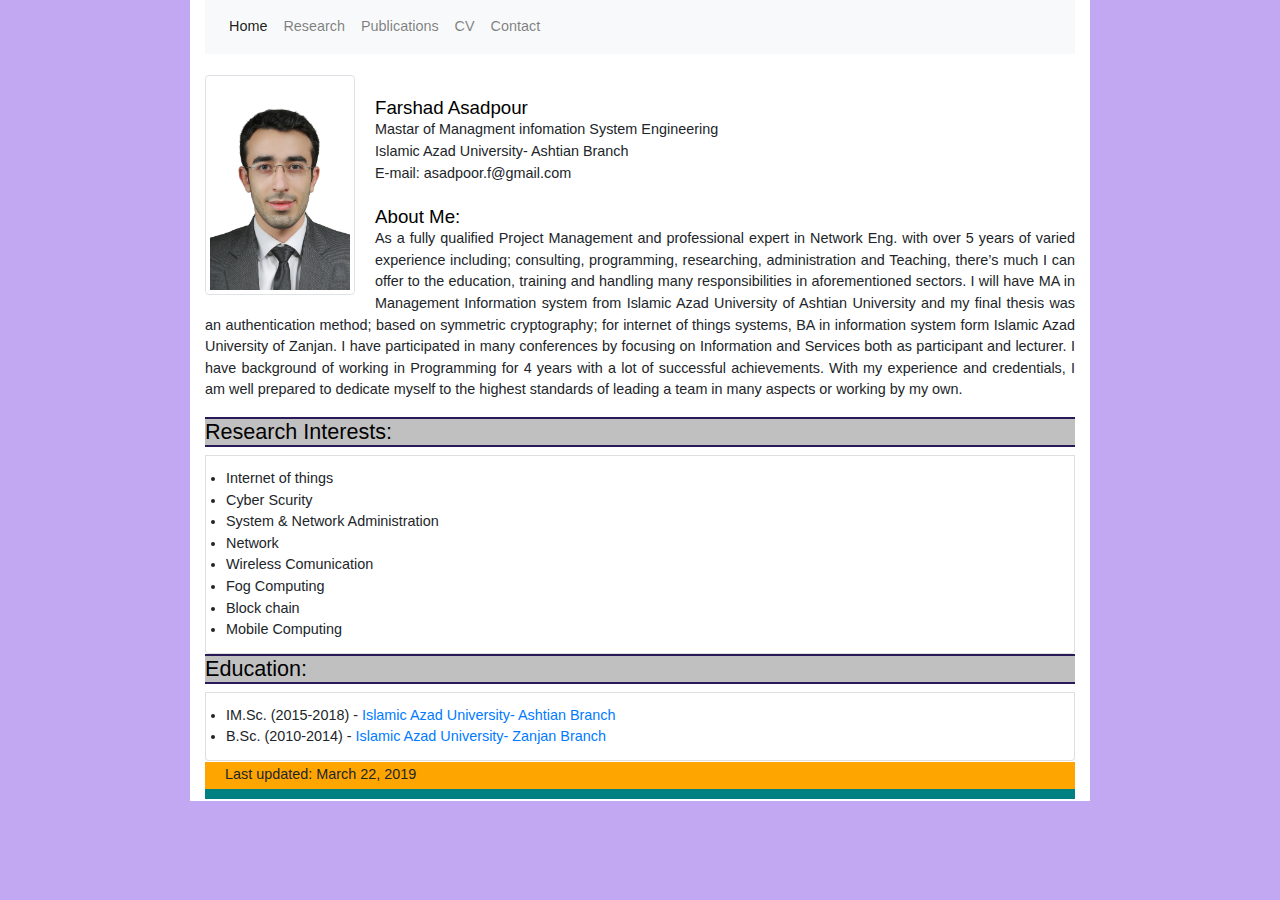
<file: index.html>
<!doctype html>
<html lang="en">
<head>
	
<link rel="stylesheet" href="https://maxcdn.bootstrapcdn.com/bootstrap/4.0.0/css/bootstrap.min.css" integrity="sha384-Gn5384xqQ1aoWXA+058RXPxPg6fy4IWvTNh0E263XmFcJlSAwiGgFAW/dAiS6JXm" crossorigin="anonymous">
<script src="https://code.jquery.com/jquery-3.2.1.slim.min.js" integrity="sha384-KJ3o2DKtIkvYIK3UENzmM7KCkRr/rE9/Qpg6aAZGJwFDMVNA/GpGFF93hXpG5KkN" crossorigin="anonymous"></script>
<script src="https://cdnjs.cloudflare.com/ajax/libs/popper.js/1.12.9/umd/popper.min.js" integrity="sha384-ApNbgh9B+Y1QKtv3Rn7W3mgPxhU9K/ScQsAP7hUibX39j7fakFPskvXusvfa0b4Q" crossorigin="anonymous"></script>
<script src="https://maxcdn.bootstrapcdn.com/bootstrap/4.0.0/js/bootstrap.min.js" integrity="sha384-JZR6Spejh4U02d8jOt6vLEHfe/JQGiRRSQQxSfFWpi1MquVdAyjUar5+76PVCmYl" crossorigin="anonymous"></script>
<link rel="stylesheet" href="style.css" type="text/css" />
<!–– Header ––> 
<title>Farshad Asadpour</title>
</head>
<body>
<div id="content" >
<div class="container">

	
<!––  Start navbar ––> 
<div>
<nav class="navbar navbar-expand-lg navbar-light bg-light">
  <button class="navbar-toggler" type="button" data-toggle="collapse" data-target="#navbarNav" aria-controls="navbarNav" aria-expanded="false" aria-label="Toggle navigation">
    <span class="navbar-toggler-icon"></span>
  </button>
  <div class="collapse navbar-collapse" id="navbarNav">
    <ul class="navbar-nav">
      <li class="nav-item active">
        <a class="nav-link" href="index.html">Home <span class="sr-only">(current)</span></a>
      </li>
      <li class="nav-item">
        <a class="nav-link" href="research.html">Research</a>
      </li>
      <li class="nav-item">
        <a class="nav-link" href="publication.html">Publications</a>
      </li>
      <li class="nav-item">
        <a class="nav-link" href="https://linkedin.com/in/farshadasadpour">CV</a>
      </li>
      <li class="nav-item">
        <a class="nav-link" href="contact.html">Contact</a>
      </li>
    </ul>
  </div>
</nav>
</div>

<!––  End navbar ––> 
<div>
	<!––  Strat_Profile Picture ––> 	
	<br />
			<img src="Pictures/Farshad.jpg" class="img-thumbnail" alt="Farshad" width="150" height="211" id="my_pic"  align="top" border="1" />
		<br />
	<!–– End_Profile Picture ––> 
	<!-- Strat content-->
	
		<div>
		<h2>Farshad Asadpour</h2>
		Mastar of Managment infomation System Engineering
		<br />
		Islamic Azad University- Ashtian Branch
		<br />
		E-mail: asadpoor.f@gmail.com
		<br /><br />
		</div>
		<div>
		<h2>About Me:</h2>
			<p align="justify">
		As a fully qualified Project Management and professional expert in Network Eng. with over 5 years of varied experience including; consulting, programming, researching, administration and Teaching, there’s much I can offer to the education, training and handling many responsibilities in aforementioned sectors. I will have MA in Management Information system from Islamic Azad University of Ashtian University and my final thesis was an authentication method; based on symmetric cryptography; for internet of things systems, BA in information system form Islamic Azad University of Zanjan. I have participated in many conferences by focusing on Information and Services both as participant and lecturer. I have background of working in Programming for 4 years with a lot of successful achievements. With my experience and credentials, I am well prepared to dedicate myself to the highest standards of leading a team in many aspects or working by my own.
		</p>
	</div>
	</div>
	<!-- Strat content-->
	<!-- Start Research Interests:-->
		<div>
		<h1>Research Interests:</h1>
			<ul class="list-group-item">
				<li>Internet of things</li>
				<li>Cyber Scurity</li>
  				<li>System & Network Administration</li>
  				<li>Network</li>
				<li>Wireless Comunication</li>
  				<li>Fog Computing</li>
				<li>Block chain</li>
				<li>Mobile Computing</li>
			</ul>
		</div>
	<!-- End Research Interests:-->
	<!-- Start Education-->
		<div>
		<h1>Education:</h1>
			<ul class="list-group-item">
				<li>IM.Sc. (2015-2018) - <a href="http://www.aiau.ac.ir/" target="_self">Islamic Azad University- Ashtian Branch</a></li>
  				<li>B.Sc. (2010-2014) - <a href="http://www.iauz.ac.ir/" target="_self">Islamic Azad University- Zanjan Branch</a></li>
			</ul>
		</div>
<!-- End Education-->

  <div class = "footerholder">
		<div class = "footermenu">
			<div class = "footerhoriznav">
				<p style="font-size: 1em;">Last updated: March 22, 2019 </p>
			</div>
		</div>
	</div>
</div>
</div>
</body>
</html>
</file>
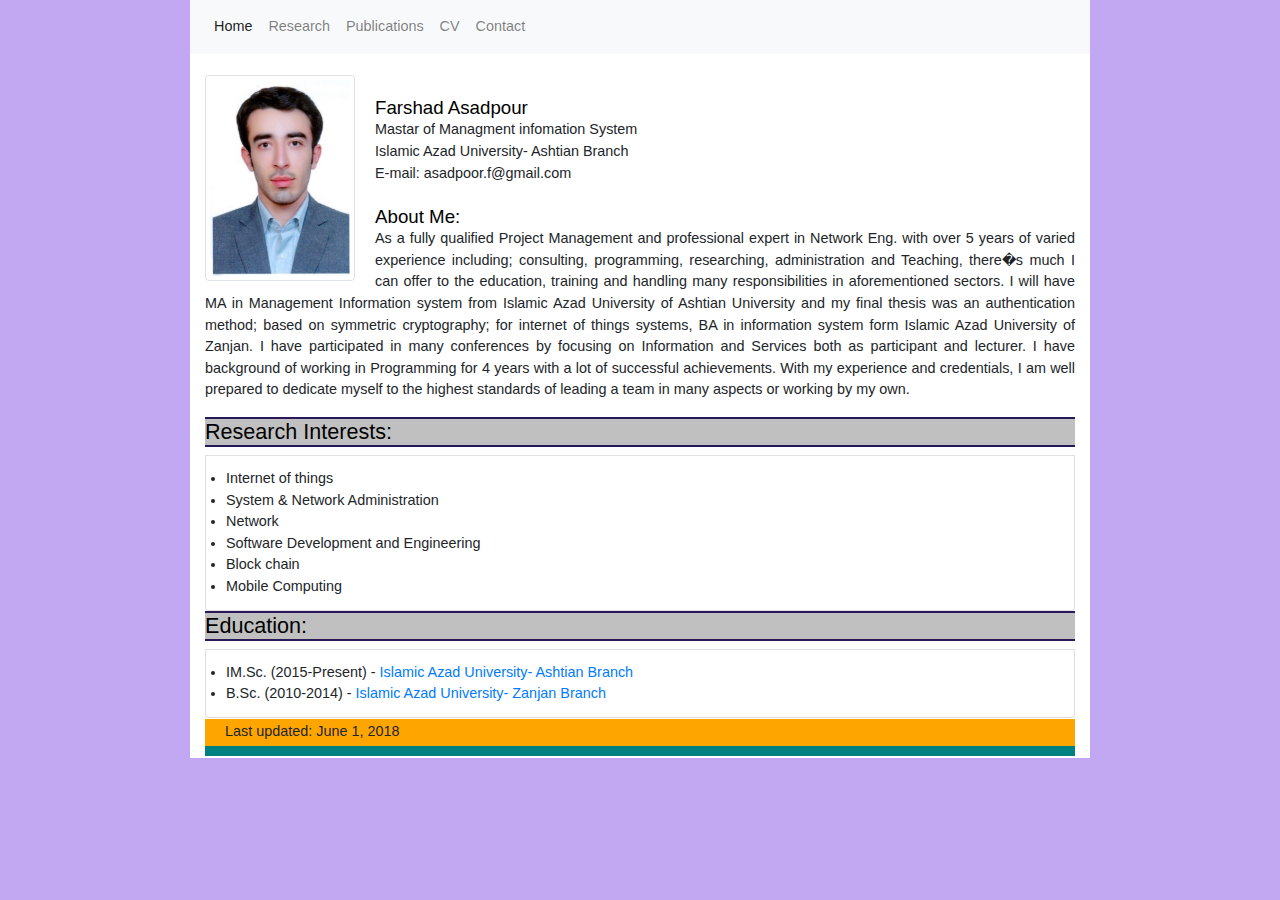
<file: gp-pages/index.html>
<html>
<head>
<link rel="stylesheet" href="https://maxcdn.bootstrapcdn.com/bootstrap/4.0.0/css/bootstrap.min.css" integrity="sha384-Gn5384xqQ1aoWXA+058RXPxPg6fy4IWvTNh0E263XmFcJlSAwiGgFAW/dAiS6JXm" crossorigin="anonymous">
<script src="https://code.jquery.com/jquery-3.2.1.slim.min.js" integrity="sha384-KJ3o2DKtIkvYIK3UENzmM7KCkRr/rE9/Qpg6aAZGJwFDMVNA/GpGFF93hXpG5KkN" crossorigin="anonymous"></script>
<script src="https://cdnjs.cloudflare.com/ajax/libs/popper.js/1.12.9/umd/popper.min.js" integrity="sha384-ApNbgh9B+Y1QKtv3Rn7W3mgPxhU9K/ScQsAP7hUibX39j7fakFPskvXusvfa0b4Q" crossorigin="anonymous"></script>
<script src="https://maxcdn.bootstrapcdn.com/bootstrap/4.0.0/js/bootstrap.min.js" integrity="sha384-JZR6Spejh4U02d8jOt6vLEHfe/JQGiRRSQQxSfFWpi1MquVdAyjUar5+76PVCmYl" crossorigin="anonymous"></script>
<link rel="stylesheet" href="style.css" type="text/css" />

<title>Farshad Asadpour</title>
</head>
<body>
<div id="content">
<div>
<nav class="navbar navbar-expand-lg navbar-light bg-light">

  <button class="navbar-toggler" type="button" data-toggle="collapse" data-target="#navbarNav" aria-controls="navbarNav" aria-expanded="false" aria-label="Toggle navigation">
    <span class="navbar-toggler-icon"></span>
  </button>
  <div class="collapse navbar-collapse" id="navbarNav">
    <ul class="navbar-nav">
      <li class="nav-item active">
        <a class="nav-link" href="index.html">Home <span class="sr-only">(current)</span></a>
      </li>
      <li class="nav-item">
        <a class="nav-link" href="research.html">Research</a>
      </li>
      <li class="nav-item">
        <a class="nav-link" href="publication.html">Publications</a>
      </li>
      <li class="nav-item">
        <a class="nav-link" href="Files/Farshad Asadpour - V6-2.pdf">CV</a>
      </li>
      <li class="nav-item">
        <a class="nav-link" href="contact.html">Contact</a>
      </li>
    </ul>
  </div>
</nav>
</div>	
<div class="container-fluid">

		<br />
			<img src="Pictures/Farshad.jpg" class="img-thumbnail" alt="Farshad" width="150" height="211" id="my_pic"  align="top" border="1" />
		<br />
		<div>

			
			
			
		<h2>Farshad Asadpour</h2>
		Mastar of Managment infomation System
		<br />
		Islamic Azad University- Ashtian Branch
		<br />
		E-mail: asadpoor.f@gmail.com
		<br /><br />
		</div>
		<div>
		<h2>About Me:</h2>
			<p align="justify">
		As a fully qualified Project Management and professional expert in Network Eng. with over 5 years of varied experience including; consulting, programming, researching, administration and Teaching, there�s much I can offer to the education, training and handling many responsibilities in aforementioned sectors. I will have MA in Management Information system from Islamic Azad University of Ashtian University and my final thesis was an authentication method; based on symmetric cryptography; for internet of things systems, BA in information system form Islamic Azad University of Zanjan. I have participated in many conferences by focusing on Information and Services both as participant and lecturer. I have background of working in Programming for 4 years with a lot of successful achievements. With my experience and credentials, I am well prepared to dedicate myself to the highest standards of leading a team in many aspects or working by my own.
		</p>
		</div>
		<div>
		<h1>Research Interests:</h1>
			<ul class="list-group-item">
				<li>Internet of things</li>
  				<li>System & Network Administration</li>
  				<li>Network</li>
  				<li>Software Development and Engineering</li>
				<li>Block chain</li>
				<li>Mobile Computing</li>
			</ul>
		</div>
		<div>
		<h1>Education:</h1>
			<ul class="list-group-item">
				<li>IM.Sc. (2015-Present) - <a href="http://www.aiau.ac.ir/" target="_self">Islamic Azad University- Ashtian Branch</a></li>
  				<li>B.Sc. (2010-2014) - <a href="http://www.iauz.ac.ir/" target="_self">Islamic Azad University- Zanjan Branch</a></li>
			</ul>
		</div>

  <div class = "footerholder">
		<div class = "footermenu">
			<div class = "footerhoriznav">
				<p style="font-size: 1em;">Last updated: June 1, 2018 </p>
			</div>
		</div>
	</div>
</div>
</div>
</body>
</html>
</file>
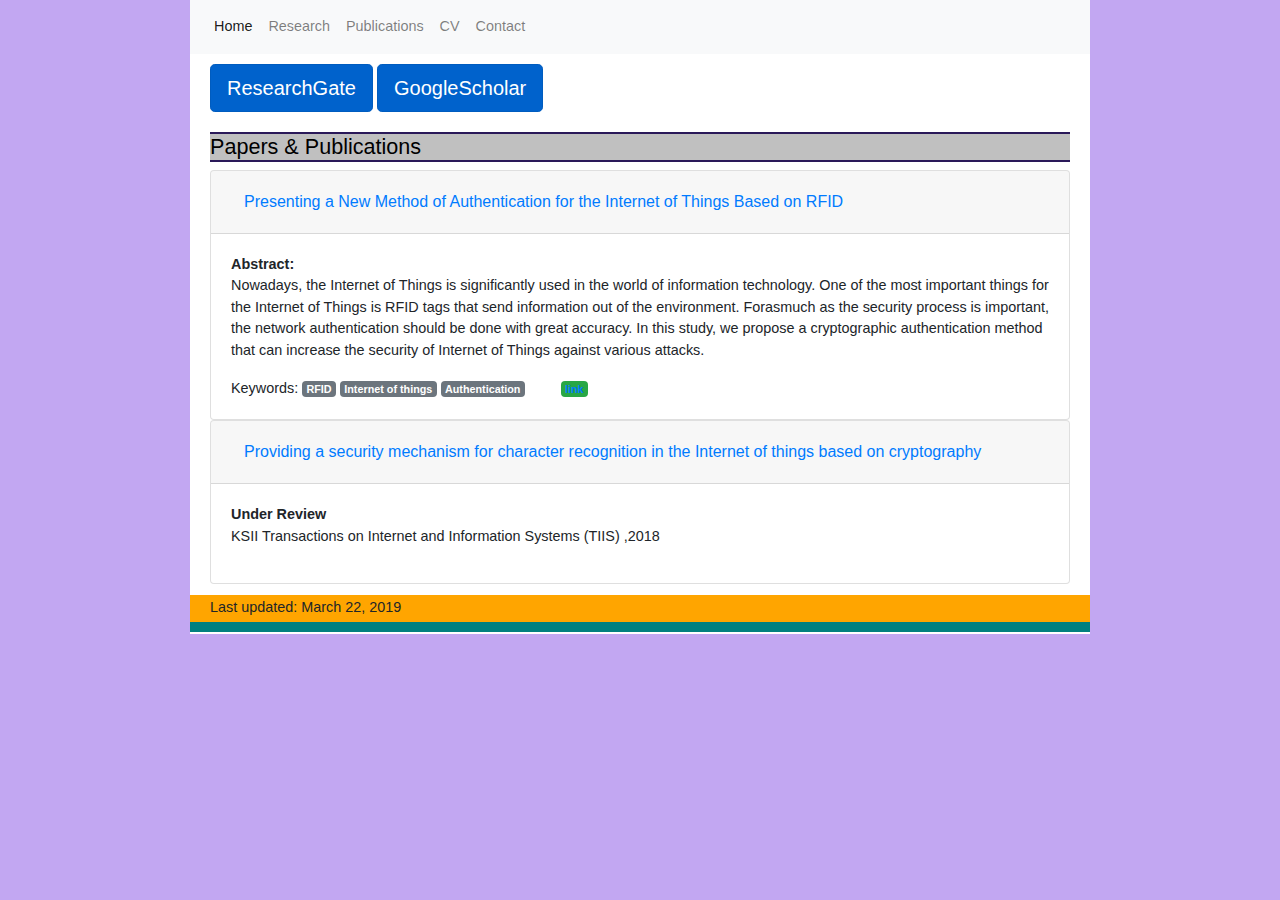
<file: publication.html>
<html>

<head>
<link rel="stylesheet" href="https://maxcdn.bootstrapcdn.com/bootstrap/4.0.0/css/bootstrap.min.css" integrity="sha384-Gn5384xqQ1aoWXA+058RXPxPg6fy4IWvTNh0E263XmFcJlSAwiGgFAW/dAiS6JXm" crossorigin="anonymous">
<script src="https://code.jquery.com/jquery-3.2.1.slim.min.js" integrity="sha384-KJ3o2DKtIkvYIK3UENzmM7KCkRr/rE9/Qpg6aAZGJwFDMVNA/GpGFF93hXpG5KkN" crossorigin="anonymous"></script>
<script src="https://cdnjs.cloudflare.com/ajax/libs/popper.js/1.12.9/umd/popper.min.js" integrity="sha384-ApNbgh9B+Y1QKtv3Rn7W3mgPxhU9K/ScQsAP7hUibX39j7fakFPskvXusvfa0b4Q" crossorigin="anonymous"></script>
<script src="https://maxcdn.bootstrapcdn.com/bootstrap/4.0.0/js/bootstrap.min.js" integrity="sha384-JZR6Spejh4U02d8jOt6vLEHfe/JQGiRRSQQxSfFWpi1MquVdAyjUar5+76PVCmYl" crossorigin="anonymous"></script>
<link rel="stylesheet" href="style.css" type="text/css" />
<title>Farshad Asadpour</title>
</head>

<body>
<div id = "content">

<div>
<nav class="navbar navbar-expand-lg navbar-light bg-light">

  <button class="navbar-toggler" type="button" data-toggle="collapse" data-target="#navbarNav" aria-controls="navbarNav" aria-expanded="false" aria-label="Toggle navigation">
    <span class="navbar-toggler-icon"></span>
  </button>
  <div class="collapse navbar-collapse" id="navbarNav">
    <ul class="navbar-nav">
      <li class="nav-item active">
        <a class="nav-link" href="index.html">Home <span class="sr-only">(current)</span></a>
      </li>
      <li class="nav-item">
        <a class="nav-link" href="research.html">Research</a>
      </li>
      <li class="nav-item">
        <a class="nav-link" href="publication.html">Publications</a>
      </li>
      <li class="nav-item">
        <a class="nav-link" href="Files/Farshad Asadpour-V15-2018.pdf">CV</a>
      </li>
      <li class="nav-item">
        <a class="nav-link" href="contact.html">Contact</a>
      </li>
    </ul>
  </div>
</nav>
<div>
</div>
<div class="centercontent">
<a href="https://www.researchgate.net/profile/Farshad_Asadpour?ev=hdr_xprf&_sg=BPOCOP4kco_mxOubMPbh0CiYms_dTQqYDUptErBS8_iBX2NKWJ4jnbLPuw7difLnIisL0fgPjmD2KX1bT-8KIHv7" class="btn btn-primary btn-lg active" role="button" aria-pressed="true">ResearchGate</a>
<a href="https://scholar.google.com/citations?user=MOluZpsAAAAJ&hl=en" class="btn btn-primary btn-lg active" role="button" aria-pressed="true">GoogleScholar</a>

</div>
</div>
<div>
	<div class="centercontent">
			<h1><a id="publication">Papers & Publications</a></h1>
                     
<div id="accordion">
  <div class="card">
    <div class="card-header" id="headingOne">
      <h5 class="mb-0">
        <button class="btn btn-link" data-toggle="collapse" data-target="#collapseOne" aria-expanded="true" aria-controls="collapseOne">
          Presenting a New Method of Authentication for the Internet of Things Based on RFID
        </button>
      </h5>
    </div>

    <div id="collapseOne" class="collapse show" aria-labelledby="headingOne" data-parent="#accordion">
      <div class="card-body">
		  <strong>Abstract:</strong>
		<p>Nowadays, the Internet of Things is significantly used in the world of information technology. One of the most important things for the Internet of Things is RFID tags that send information out of the environment. Forasmuch as the security process is important, the network authentication should be done with great accuracy. In this study, we propose a cryptographic authentication method that can increase the security of Internet of Things against various attacks.</p>
		<span>Keywords: <span class="badge badge-secondary">RFID</span> <span class="badge badge-secondary">Internet of things</span> <span class="badge badge-secondary">Authentication</span></span> &nbsp;&nbsp;&nbsp;&nbsp;&nbsp;&nbsp;&nbsp; <span class="badge badge-success"><a  href="https://link.springer.com/chapter/10.1007%2F978-3-319-72550-5_48">link</a></span>
		
      </div>	
    </div>
  </div>
	
	<div class="card">
    <div class="card-header" id="headingOne">
      <h5 class="mb-0">
        <button class="btn btn-link" data-toggle="collapse" data-target="#collapseOne" aria-expanded="true" aria-controls="collapseOne">
          Providing a security mechanism for character recognition in the Internet of things based on cryptography
        </button>
      </h5>
    </div>

    <div id="collapseOne" class="collapse show" aria-labelledby="headingOne" data-parent="#accordion">
      <div class="card-body">
		  <strong>Under Review</strong>
		<p>KSII Transactions on Internet and Information Systems (TIIS) ,2018</p>
		
      </div>
		

		
		
    </div>
  </div>
	
</div>
		
		
	</div>
</div>
	<div class = "footerholder">
		<div class = "footermenu">
			<div class = "footerhoriznav">
				<p style="font-size: 1em;">Last updated: March 22, 2019 </p>
			</div>
		</div>
	</div>
	
	</div>
</body>
</html>
</file>
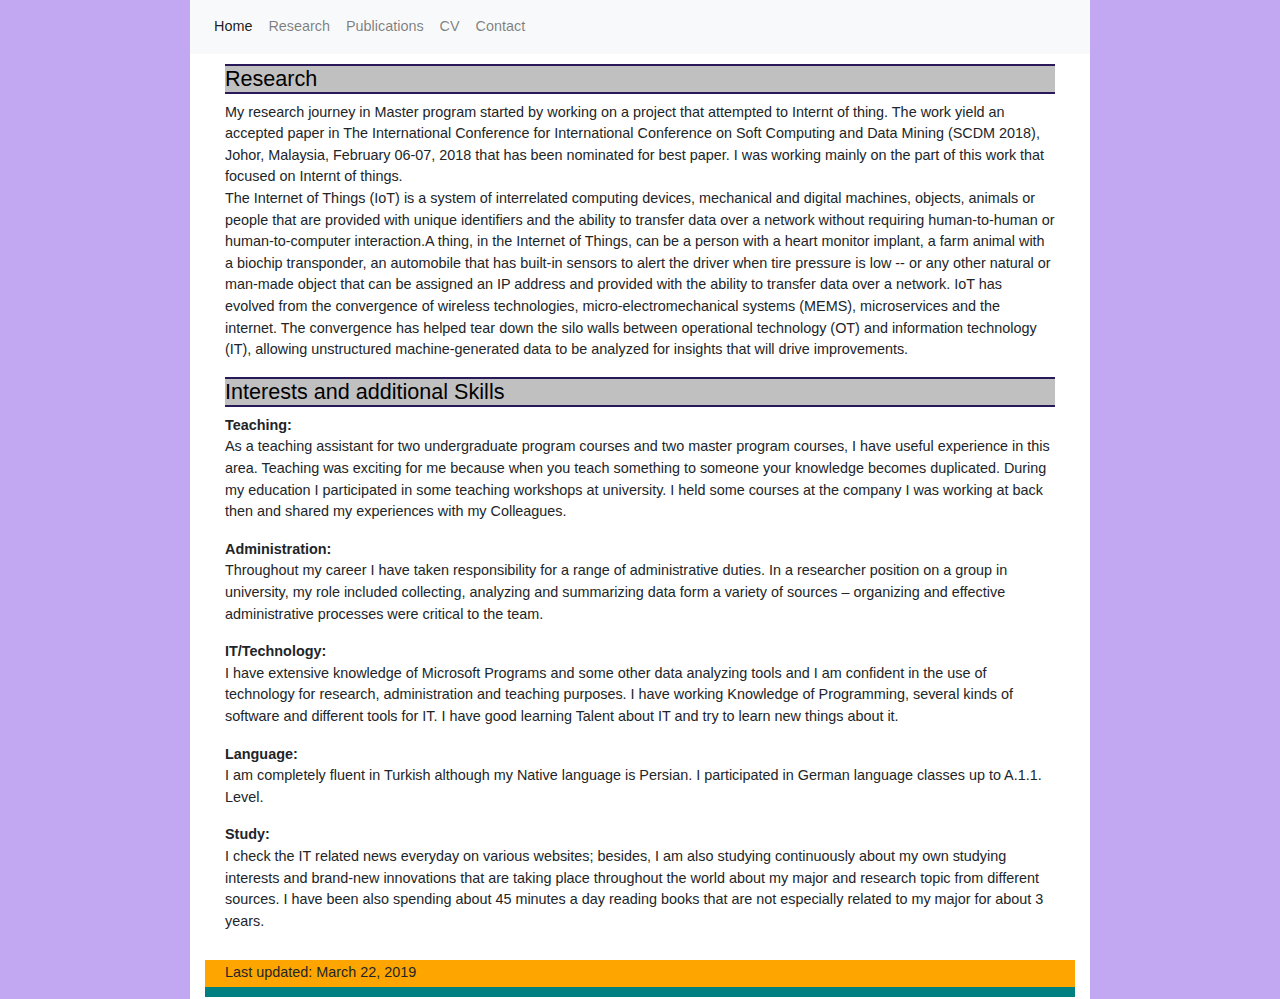
<file: research.html>
<!doctype html>
<html lang="en">

<head>
<link rel="stylesheet" href="https://maxcdn.bootstrapcdn.com/bootstrap/4.0.0/css/bootstrap.min.css" integrity="sha384-Gn5384xqQ1aoWXA+058RXPxPg6fy4IWvTNh0E263XmFcJlSAwiGgFAW/dAiS6JXm" crossorigin="anonymous">
<script src="https://code.jquery.com/jquery-3.2.1.slim.min.js" integrity="sha384-KJ3o2DKtIkvYIK3UENzmM7KCkRr/rE9/Qpg6aAZGJwFDMVNA/GpGFF93hXpG5KkN" crossorigin="anonymous"></script>
<script src="https://cdnjs.cloudflare.com/ajax/libs/popper.js/1.12.9/umd/popper.min.js" integrity="sha384-ApNbgh9B+Y1QKtv3Rn7W3mgPxhU9K/ScQsAP7hUibX39j7fakFPskvXusvfa0b4Q" crossorigin="anonymous"></script>
<script src="https://maxcdn.bootstrapcdn.com/bootstrap/4.0.0/js/bootstrap.min.js" integrity="sha384-JZR6Spejh4U02d8jOt6vLEHfe/JQGiRRSQQxSfFWpi1MquVdAyjUar5+76PVCmYl" crossorigin="anonymous"></script>
<link rel="stylesheet" href="style.css" type="text/css" />
<title>Farshad Asadpour</title>
</head>

<body>
<div id = "content">

<div>
<nav class="navbar navbar-expand-lg navbar-light bg-light">

  <button class="navbar-toggler" type="button" data-toggle="collapse" data-target="#navbarNav" aria-controls="navbarNav" aria-expanded="false" aria-label="Toggle navigation">
    <span class="navbar-toggler-icon"></span>
  </button>
  <div class="collapse navbar-collapse" id="navbarNav">
    <ul class="navbar-nav">
      <li class="nav-item active">
        <a class="nav-link" href="index.html">Home <span class="sr-only">(current)</span></a>
      </li>
      <li class="nav-item">
        <a class="nav-link" href="research.html">Research</a>
      </li>
      <li class="nav-item">
        <a class="nav-link" href="publication.html">Publications</a>
      </li>
      <li class="nav-item">
        <a class="nav-link" href="https://linkedin.com/in/farshadasadpour">CV</a>
      </li>
      <li class="nav-item">
        <a class="nav-link" href="contact.html">Contact</a>
      </li>
    </ul>
  </div>
</nav>
</div>
<div class="container">
	<div class="centercontent">
<h1>Research</h1>
<div>
<p>
My research journey in Master program started by working on a project that attempted to Internt of thing. The work yield an accepted paper in The International Conference for  International Conference on Soft Computing and Data Mining (SCDM 2018), Johor, Malaysia, February 06-07, 2018 that has been nominated for best paper. I was working mainly on the part of this work that focused on Internt of things.
	</br>
The Internet of Things (IoT) is a system of interrelated computing devices, mechanical and digital machines, objects, animals or people that are provided with unique identifiers and the ability to transfer data over a network without requiring human-to-human or human-to-computer interaction.A thing, in the Internet of Things, can be a person with a heart monitor implant, a farm animal with a biochip transponder, an automobile that has built-in sensors to alert the driver when tire pressure is low -- or any other natural or man-made object that can be assigned an IP address and provided with the ability to transfer data over a network. IoT has evolved from the convergence of wireless technologies, micro-electromechanical systems (MEMS), microservices and the internet. The convergence has helped tear down the silo walls between operational technology (OT) and information technology (IT), allowing unstructured machine-generated data to be analyzed for insights that will drive improvements.
</br>
</p>
</div>
<h1>Interests and additional Skills</h1>
	<div>
		<strong>Teaching:</strong>
		<p>
		As a teaching assistant for two undergraduate program courses and two master program courses, I have useful experience in this area. Teaching was exciting for me because when you teach something to someone your knowledge becomes duplicated. During my education I participated in some teaching workshops at university. I held some courses at the company I was working at back then and shared my experiences with my Colleagues.
		</p>
		<strong>Administration:</strong>
		<p>
		Throughout my career I have taken responsibility for a range of administrative duties. In a researcher position on a group in university, my role included collecting, analyzing and summarizing data form a variety of sources – organizing and effective administrative processes were critical to the team.
		</p>
		<strong>IT/Technology:</strong>
		<p>
		I have extensive knowledge of Microsoft Programs and some other data analyzing tools and I am confident in the use of technology for research, administration and teaching purposes. I have working Knowledge of Programming, several kinds of software and different tools for IT. I have good learning Talent about IT and try to learn new things about it.
		</p>
		<strong>Language:</strong>
		<p>
		I am completely fluent in Turkish although my Native language is Persian. I participated in German language classes up to A.1.1. Level. 
		</p>
		<strong>Study:</strong>
		<p>
		I check the IT related news everyday on various websites; besides, I am also studying continuously about my own studying interests and brand-new innovations that are taking place throughout the world about my major and research topic from different sources. I have been also spending about 45 minutes a day reading books that are not especially related to my major for about 3 years. 
		</p>
	</div>

	
	
	</div>

	<div class = "footerholder">
		<div class = "footermenu">
			<div class = "footerhoriznav">
				<p style="font-size: 1em;">Last updated: March 22, 2019 </p>
			</div>
		</div>
	</div>
	
</div>
</div>
</body>
</html>
</file>
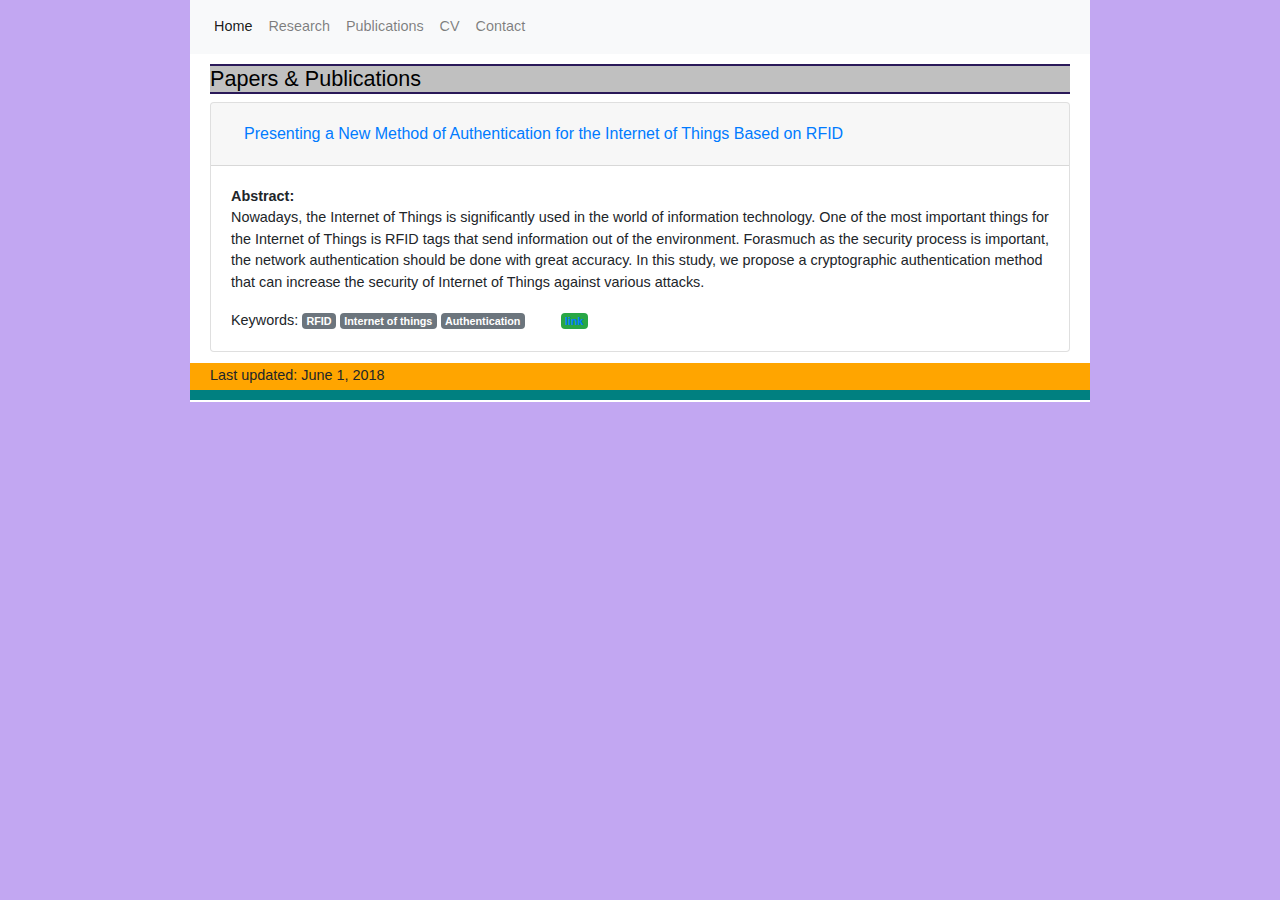
<file: gp-pages/publication.html>
<html>

<head>
<link rel="stylesheet" href="https://maxcdn.bootstrapcdn.com/bootstrap/4.0.0/css/bootstrap.min.css" integrity="sha384-Gn5384xqQ1aoWXA+058RXPxPg6fy4IWvTNh0E263XmFcJlSAwiGgFAW/dAiS6JXm" crossorigin="anonymous">
<script src="https://code.jquery.com/jquery-3.2.1.slim.min.js" integrity="sha384-KJ3o2DKtIkvYIK3UENzmM7KCkRr/rE9/Qpg6aAZGJwFDMVNA/GpGFF93hXpG5KkN" crossorigin="anonymous"></script>
<script src="https://cdnjs.cloudflare.com/ajax/libs/popper.js/1.12.9/umd/popper.min.js" integrity="sha384-ApNbgh9B+Y1QKtv3Rn7W3mgPxhU9K/ScQsAP7hUibX39j7fakFPskvXusvfa0b4Q" crossorigin="anonymous"></script>
<script src="https://maxcdn.bootstrapcdn.com/bootstrap/4.0.0/js/bootstrap.min.js" integrity="sha384-JZR6Spejh4U02d8jOt6vLEHfe/JQGiRRSQQxSfFWpi1MquVdAyjUar5+76PVCmYl" crossorigin="anonymous"></script>
<link rel="stylesheet" href="style.css" type="text/css" />
<title>Farshad Asadpour</title>
</head>

<body>
<div id = "content">

<div>
<nav class="navbar navbar-expand-lg navbar-light bg-light">

  <button class="navbar-toggler" type="button" data-toggle="collapse" data-target="#navbarNav" aria-controls="navbarNav" aria-expanded="false" aria-label="Toggle navigation">
    <span class="navbar-toggler-icon"></span>
  </button>
  <div class="collapse navbar-collapse" id="navbarNav">
    <ul class="navbar-nav">
      <li class="nav-item active">
        <a class="nav-link" href="index.html">Home <span class="sr-only">(current)</span></a>
      </li>
      <li class="nav-item">
        <a class="nav-link" href="research.html">Research</a>
      </li>
      <li class="nav-item">
        <a class="nav-link" href="publication.html">Publications</a>
      </li>
      <li class="nav-item">
        <a class="nav-link" href="Files/Farshad Asadpour - V6-2.pdf">CV</a>
      </li>
      <li class="nav-item">
        <a class="nav-link" href="contact.html">Contact</a>
      </li>
    </ul>
  </div>
</nav>
</div>
<div>
	<div class="centercontent">
			<h1><a id="publication">Papers & Publications</a></h1>
                     
<div id="accordion">
  <div class="card">
    <div class="card-header" id="headingOne">
      <h5 class="mb-0">
        <button class="btn btn-link" data-toggle="collapse" data-target="#collapseOne" aria-expanded="true" aria-controls="collapseOne">
          Presenting a New Method of Authentication for the Internet of Things Based on RFID
        </button>
      </h5>
    </div>

    <div id="collapseOne" class="collapse show" aria-labelledby="headingOne" data-parent="#accordion">
      <div class="card-body">
		  <strong>Abstract:</strong>
		<p>Nowadays, the Internet of Things is significantly used in the world of information technology. One of the most important things for the Internet of Things is RFID tags that send information out of the environment. Forasmuch as the security process is important, the network authentication should be done with great accuracy. In this study, we propose a cryptographic authentication method that can increase the security of Internet of Things against various attacks.</p>
		<span>Keywords: <span class="badge badge-secondary">RFID</span> <span class="badge badge-secondary">Internet of things</span> <span class="badge badge-secondary">Authentication</span></span> &nbsp;&nbsp;&nbsp;&nbsp;&nbsp;&nbsp;&nbsp; <span class="badge badge-success"><a  href="https://link.springer.com/chapter/10.1007%2F978-3-319-72550-5_48">link</a></span>
		
      </div>
    </div>
  </div>
</div>
		
		
	</div>
</div>
	<div class = "footerholder">
		<div class = "footermenu">
			<div class = "footerhoriznav">
				<p style="font-size: 1em;">Last updated: June 1, 2018 </p>
			</div>
		</div>
	</div>
	
	</div>
</body>
</html>
</file>
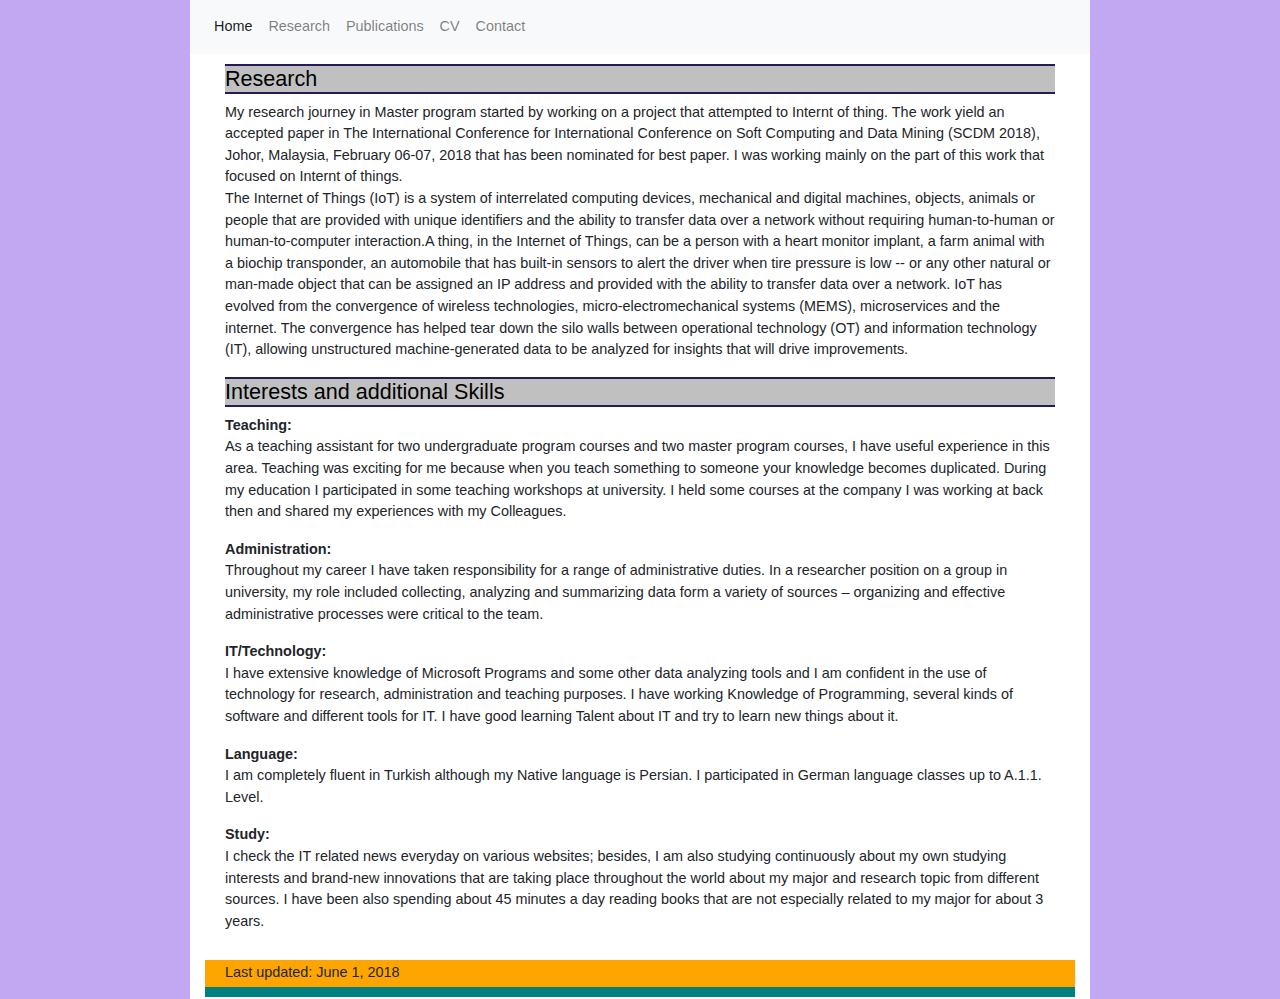
<file: gp-pages/research.html>
<html>

<head>
<link rel="stylesheet" href="https://maxcdn.bootstrapcdn.com/bootstrap/4.0.0/css/bootstrap.min.css" integrity="sha384-Gn5384xqQ1aoWXA+058RXPxPg6fy4IWvTNh0E263XmFcJlSAwiGgFAW/dAiS6JXm" crossorigin="anonymous">
<script src="https://code.jquery.com/jquery-3.2.1.slim.min.js" integrity="sha384-KJ3o2DKtIkvYIK3UENzmM7KCkRr/rE9/Qpg6aAZGJwFDMVNA/GpGFF93hXpG5KkN" crossorigin="anonymous"></script>
<script src="https://cdnjs.cloudflare.com/ajax/libs/popper.js/1.12.9/umd/popper.min.js" integrity="sha384-ApNbgh9B+Y1QKtv3Rn7W3mgPxhU9K/ScQsAP7hUibX39j7fakFPskvXusvfa0b4Q" crossorigin="anonymous"></script>
<script src="https://maxcdn.bootstrapcdn.com/bootstrap/4.0.0/js/bootstrap.min.js" integrity="sha384-JZR6Spejh4U02d8jOt6vLEHfe/JQGiRRSQQxSfFWpi1MquVdAyjUar5+76PVCmYl" crossorigin="anonymous"></script>
<link rel="stylesheet" href="style.css" type="text/css" />
<title>Farshad Asadpour</title>
</head>

<body>
<div id = "content">

<div>
<nav class="navbar navbar-expand-lg navbar-light bg-light">

  <button class="navbar-toggler" type="button" data-toggle="collapse" data-target="#navbarNav" aria-controls="navbarNav" aria-expanded="false" aria-label="Toggle navigation">
    <span class="navbar-toggler-icon"></span>
  </button>
  <div class="collapse navbar-collapse" id="navbarNav">
    <ul class="navbar-nav">
      <li class="nav-item active">
        <a class="nav-link" href="index.html">Home <span class="sr-only">(current)</span></a>
      </li>
      <li class="nav-item">
        <a class="nav-link" href="research.html">Research</a>
      </li>
      <li class="nav-item">
        <a class="nav-link" href="publication.html">Publications</a>
      </li>
      <li class="nav-item">
        <a class="nav-link" href="Files/Farshad Asadpour - V6-2.pdf">CV</a>
      </li>
      <li class="nav-item">
        <a class="nav-link" href="contact.html">Contact</a>
      </li>
    </ul>
  </div>
</nav>
</div>
<div class="container">
	<div class="centercontent">
<h1>Research</h1>
<div>
<p>
My research journey in Master program started by working on a project that attempted to Internt of thing. The work yield an accepted paper in The International Conference for  International Conference on Soft Computing and Data Mining (SCDM 2018), Johor, Malaysia, February 06-07, 2018 that has been nominated for best paper. I was working mainly on the part of this work that focused on Internt of things.
	</br>
The Internet of Things (IoT) is a system of interrelated computing devices, mechanical and digital machines, objects, animals or people that are provided with unique identifiers and the ability to transfer data over a network without requiring human-to-human or human-to-computer interaction.A thing, in the Internet of Things, can be a person with a heart monitor implant, a farm animal with a biochip transponder, an automobile that has built-in sensors to alert the driver when tire pressure is low -- or any other natural or man-made object that can be assigned an IP address and provided with the ability to transfer data over a network. IoT has evolved from the convergence of wireless technologies, micro-electromechanical systems (MEMS), microservices and the internet. The convergence has helped tear down the silo walls between operational technology (OT) and information technology (IT), allowing unstructured machine-generated data to be analyzed for insights that will drive improvements.
</br>
</p>
</div>
<h1>Interests and additional Skills</h1>
	<div>
		<strong>Teaching:</strong>
		<p>
		As a teaching assistant for two undergraduate program courses and two master program courses, I have useful experience in this area. Teaching was exciting for me because when you teach something to someone your knowledge becomes duplicated. During my education I participated in some teaching workshops at university. I held some courses at the company I was working at back then and shared my experiences with my Colleagues.
		</p>
		<strong>Administration:</strong>
		<p>
		Throughout my career I have taken responsibility for a range of administrative duties. In a researcher position on a group in university, my role included collecting, analyzing and summarizing data form a variety of sources – organizing and effective administrative processes were critical to the team.
		</p>
		<strong>IT/Technology:</strong>
		<p>
		I have extensive knowledge of Microsoft Programs and some other data analyzing tools and I am confident in the use of technology for research, administration and teaching purposes. I have working Knowledge of Programming, several kinds of software and different tools for IT. I have good learning Talent about IT and try to learn new things about it.
		</p>
		<strong>Language:</strong>
		<p>
		I am completely fluent in Turkish although my Native language is Persian. I participated in German language classes up to A.1.1. Level. 
		</p>
		<strong>Study:</strong>
		<p>
		I check the IT related news everyday on various websites; besides, I am also studying continuously about my own studying interests and brand-new innovations that are taking place throughout the world about my major and research topic from different sources. I have been also spending about 45 minutes a day reading books that are not especially related to my major for about 3 years. 
		</p>
	</div>

	
	
	</div>

	<div class = "footerholder">
		<div class = "footermenu">
			<div class = "footerhoriznav">
				<p style="font-size: 1em;">Last updated: June 1, 2018 </p>
			</div>
		</div>
	</div>
	
</div>
</div>
</body>
</html>
</file>
<file: style.css>
color: #fefefe;
text-decoration: none;color: #fefefe;
text-decoration: none;color: #fefefe;
text-decoration: none;html{
margin:0;
padding:0;
}
body {
background-color: #C2A7F2;
font-family: sans-serif;
font-size: 0.9em;
margin:0;
padding:0;
}
#content{
margin: 0 auto;
align-content: center;
width: 900px;
background: #fff;
}
.centercontent {
 padding : 10px 20px;
}
h1 {
color: black;
border-bottom: 2px solid #2A1959;
font-size: 1.5em;
border-top: 2px solid #2A1959;
background-color: silver;
}
h2 {
margin: 0 0 0 0;
padding: 0 0 0 0;
color: black;
font-size: 1.3em;
}

.topenuholder{
display: block;
position: relative;
padding: 0px 0 2px 0;
z-index: 1000;
margin: 0 auto;
width: 100%;
}
.topmenu{
width: 100%;
display: block;
position: relative;
z-index: 1000;
padding: 1px 0 0 0;
}
.horiznav{
background: rgba(0,0,0,.9);
border-bottom: solid 10px #2066bd;
height: 37px;
float: none;
}
.horiznav ul{
list-style: none;
line-height: 37px;
padding-top: 0px;
}
.horiznav ul li{
float: left;
padding: 0 10px;
}
.horiznav ul li a{
color: #fff;
text-decoration: none;
}

img#my_pic {
float: left;
margin-right:20px;
}


.footerholder{
display: block;
position: relative;
padding: 0px 0 2px 0;
z-index: 1000;
margin: 0 auto;
width: 100%;
}
.footermenu{
width: 100%;
display: block;
position: relative;
z-index: 1000;
padding: 1px 0 0 0;
}
.footerhoriznav{
padding : 2px 0 2px 20px;
background: orange;
border-bottom: solid 10px teal;
height: 37px;
float: none;
}
</file>
<file: gp-pages/style.css>
color: #fefefe;
text-decoration: none;color: #fefefe;
text-decoration: none;color: #fefefe;
text-decoration: none;html{
margin:0;
padding:0;
}
body {
background-color: #C2A7F2;
font-family: sans-serif;
font-size: 0.9em;
margin:0;
padding:0;
}
#content{
margin: 0 auto;
align-content: center;
width: 900px;
background: #fff;
}
.centercontent {
 padding : 10px 20px;
}
h1 {
color: black;
border-bottom: 2px solid #2A1959;
font-size: 1.5em;
border-top: 2px solid #2A1959;
background-color: silver;
}
h2 {
margin: 0 0 0 0;
padding: 0 0 0 0;
color: black;
font-size: 1.3em;
}

.topenuholder{
display: block;
position: relative;
padding: 0px 0 2px 0;
z-index: 1000;
margin: 0 auto;
width: 100%;
}
.topmenu{
width: 100%;
display: block;
position: relative;
z-index: 1000;
padding: 1px 0 0 0;
}
.horiznav{
background: rgba(0,0,0,.9);
border-bottom: solid 10px #2066bd;
height: 37px;
float: none;
}
.horiznav ul{
list-style: none;
line-height: 37px;
padding-top: 0px;
}
.horiznav ul li{
float: left;
padding: 0 10px;
}
.horiznav ul li a{
color: #fff;
text-decoration: none;
}

img#my_pic {
float: left;
margin-right:20px;
}


.footerholder{
display: block;
position: relative;
padding: 0px 0 2px 0;
z-index: 1000;
margin: 0 auto;
width: 100%;
}
.footermenu{
width: 100%;
display: block;
position: relative;
z-index: 1000;
padding: 1px 0 0 0;
}
.footerhoriznav{
padding : 2px 0 2px 20px;
background: orange;
border-bottom: solid 10px teal;
height: 37px;
float: none;
}
</file>
